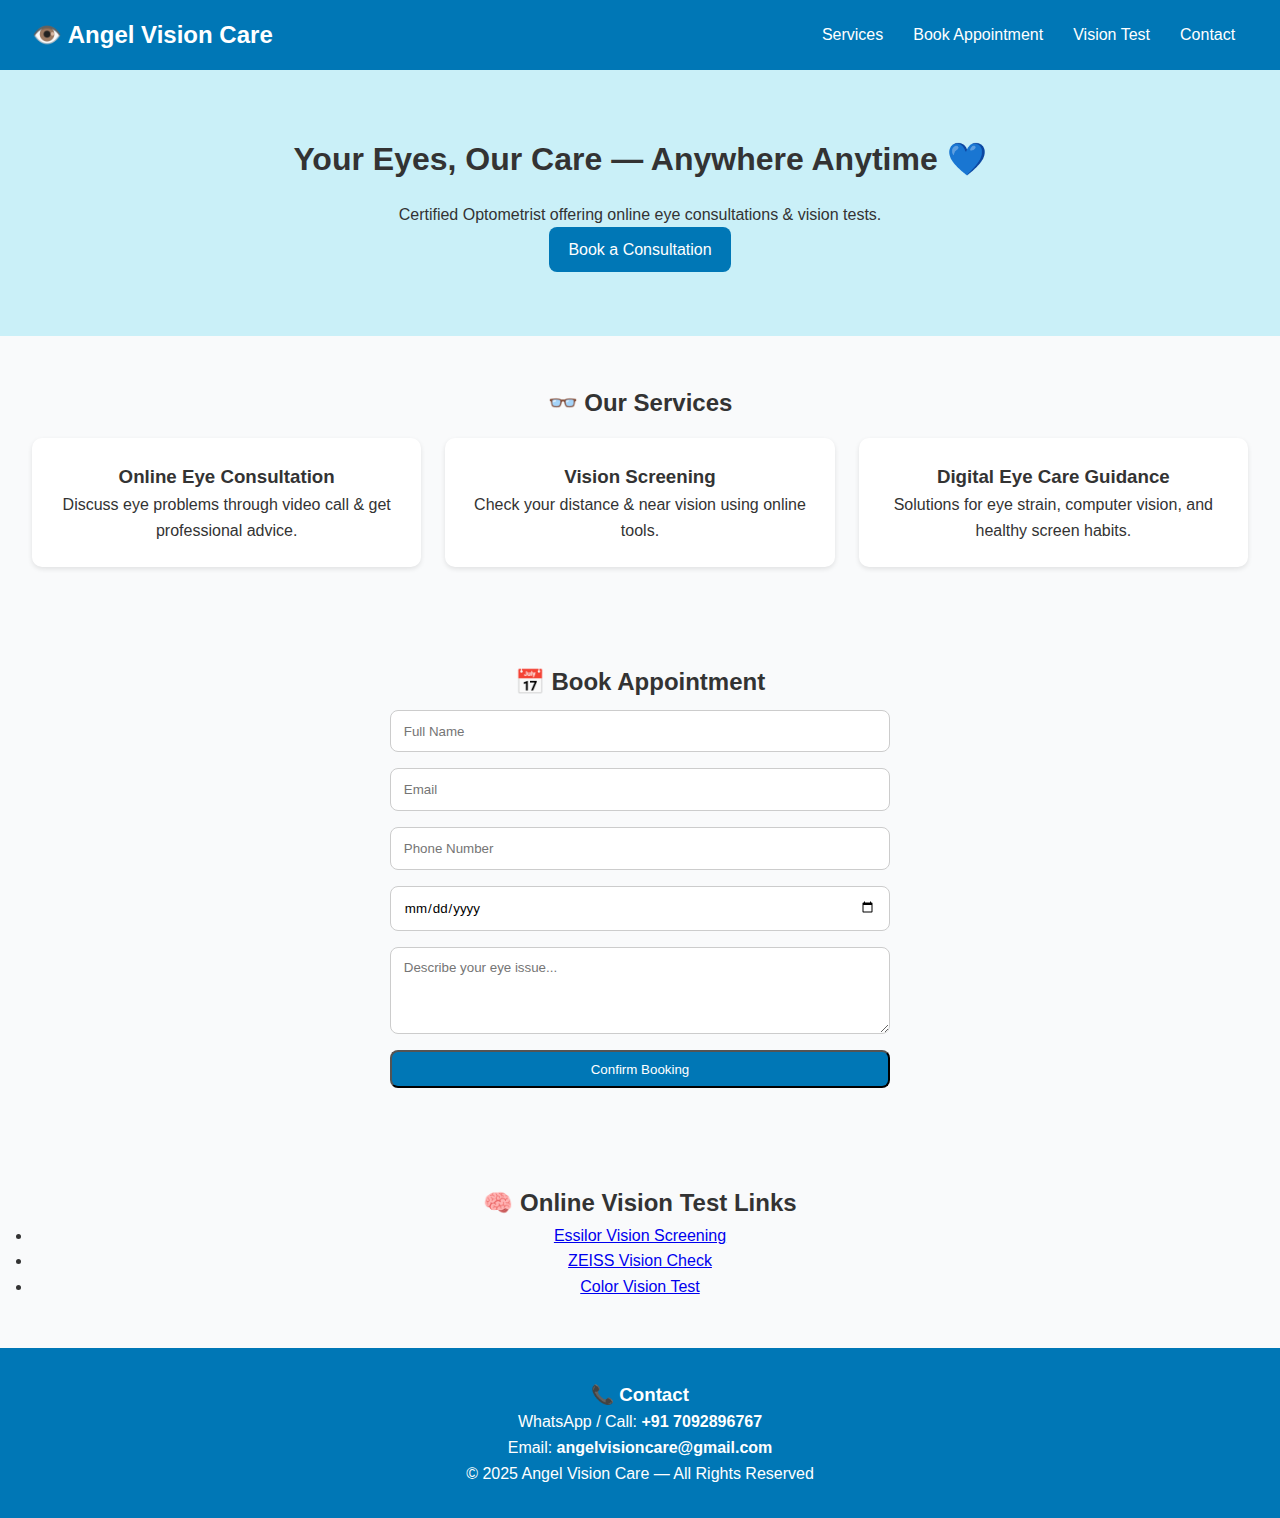
<file: index.html>
<!DOCTYPE html>
<html lang="en">
<head>
  <meta charset="UTF-8" />
  <meta name="viewport" content="width=device-width, initial-scale=1.0" />
  <title>Angel Vision Care | Tele-Optometry</title>
  <link rel="stylesheet" href="style.css" />
</head>
<body>
  <header class="navbar">
    <h1>👁️ Angel Vision Care</h1>
    <nav>
      <a href="#services">Services</a>
      <a href="#book">Book Appointment</a>
      <a href="#test">Vision Test</a>
      <a href="#contact">Contact</a>
    </nav>
  </header>

  <section class="hero">
    <h2>Your Eyes, Our Care — Anywhere Anytime 💙</h2>
    <p>Certified Optometrist offering online eye consultations & vision tests.</p>
    <a href="#book" class="btn">Book a Consultation</a>
  </section>

  <section id="services" class="section">
    <h2>👓 Our Services</h2>
    <div class="cards">
      <div class="card">
        <h3>Online Eye Consultation</h3>
        <p>Discuss eye problems through video call & get professional advice.</p>
      </div>
      <div class="card">
        <h3>Vision Screening</h3>
        <p>Check your distance & near vision using online tools.</p>
      </div>
      <div class="card">
        <h3>Digital Eye Care Guidance</h3>
        <p>Solutions for eye strain, computer vision, and healthy screen habits.</p>
      </div>
    </div>
  </section>

 <section id="book" class="section form-section">
  <h2>📅 Book Appointment</h2>
  <form id="appointmentForm" action="https://formspree.io/f/myznlvvk" method="POST">
    <input type="text" name="name" placeholder="Full Name" required>
    <input type="email" name="email" placeholder="Email" required>
    <input type="tel" name="phone" placeholder="Phone Number" required>
    <input type="date" name="date" required>
    <textarea name="message" placeholder="Describe your eye issue..." rows="4"></textarea>

    <!-- Hidden fields for Formspree -->
    <input type="hidden" name="_captcha" value="false">
    <input type="hidden" name="_next" value="https://gunarekha.github.io/Tele-optometry-website/thank-you.html">

    <button type="submit" class="btn">Confirm Booking</button>
  </form>

  <p id="confirmation"></p>
</section>


  <section id="test" class="section">
    <h2>🧠 Online Vision Test Links</h2>
    <ul>
      <li><a href="https://www.essilor.com/en/vision-tests/" target="_blank">Essilor Vision Screening</a></li>
      <li><a href="https://www.zeiss.com/vision-care/int/better-vision/zeiss-online-vision-screening-check.html" target="_blank">ZEISS Vision Check</a></li>
      <li><a href="https://enchroma.com/pages/color-blind-test" target="_blank">Color Vision Test</a></li>
    </ul>
  </section>

  <footer id="contact">
    <h3>📞 Contact</h3>
    <p>WhatsApp / Call: <b>+91 7092896767</b></p>
    <p>Email: <b>angelvisioncare@gmail.com</b></p>
    <p>© 2025 Angel Vision Care — All Rights Reserved</p>
  </footer>

  <script src="script.js"></script>
</body>
</html>
</file>
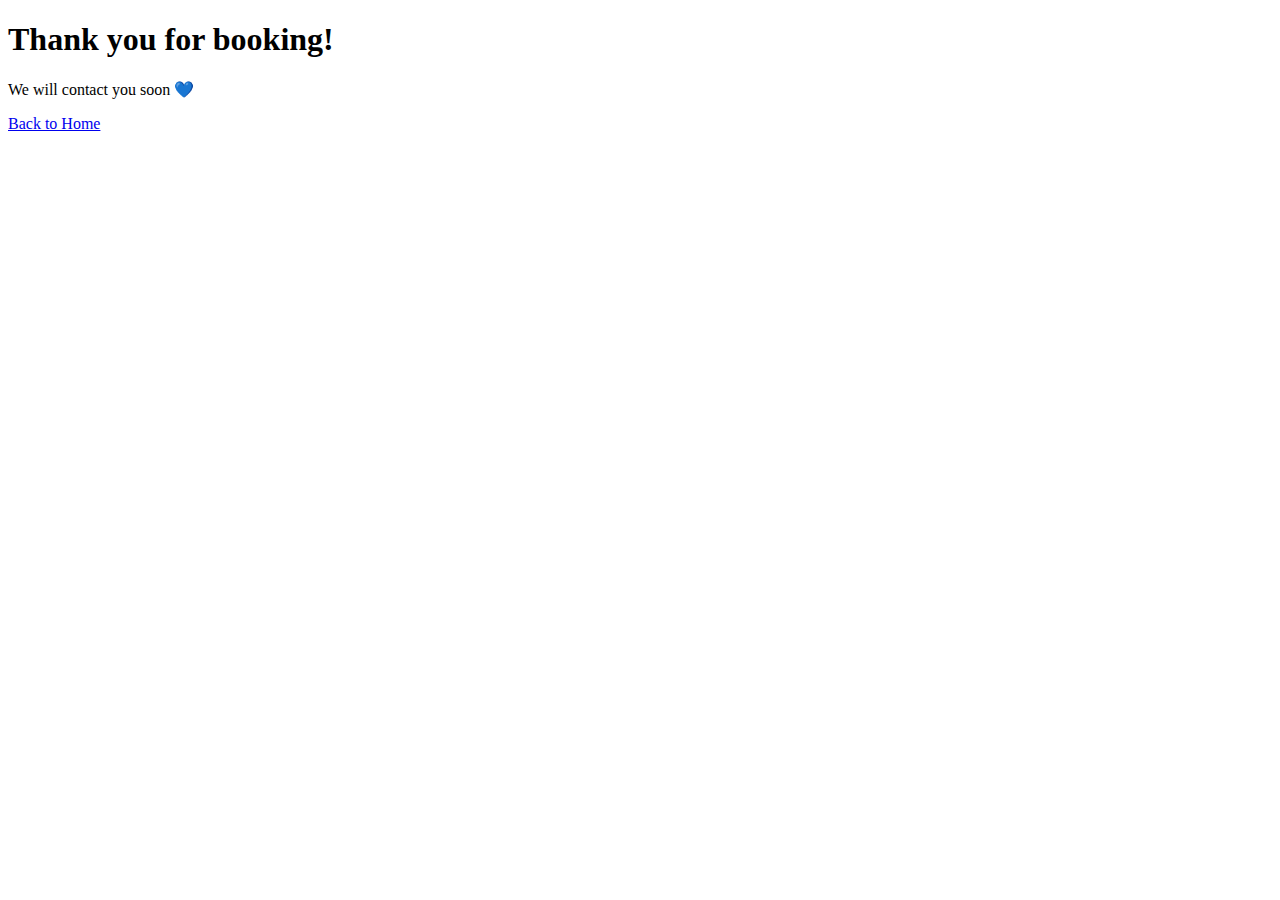
<file: thankyou.html>
<!DOCTYPE html>
<html lang="en">
<head>
  <meta charset="UTF-8">
  <meta name="viewport" content="width=device-width, initial-scale=1.0">
  <title>Thank You</title>
</head>
<body>
  <h1>Thank you for booking!</h1>
  <p>We will contact you soon 💙</p>
  <a href="https://gunarekha.github.io/Tele-optometry-website/">Back to Home</a>
</body>
</html>
</file>
<file: style.css>
* { box-sizing: border-box; margin: 0; padding: 0; font-family: "Poppins", sans-serif; }

body { background: #f9fafb; color: #333; line-height: 1.6; }

.navbar {
  background: #0077b6; color: #fff; display: flex;
  justify-content: space-between; align-items: center;
  padding: 1rem 2rem; flex-wrap: wrap;
}
.navbar h1 { font-size: 1.5rem; }
.navbar a { color: #fff; text-decoration: none; margin: 0 0.8rem; }
.navbar a:hover { text-decoration: underline; }

.hero {
  text-align: center; padding: 4rem 2rem; background: #caf0f8;
}
.hero h2 { font-size: 2rem; margin-bottom: 1rem; }
.btn {
  display: inline-block; background: #0077b6; color: #fff;
  padding: 0.6rem 1.2rem; border-radius: 8px; text-decoration: none;
  transition: 0.3s;
}
.btn:hover { background: #023e8a; }

.section { padding: 3rem 2rem; text-align: center; }
.cards {
  display: grid; grid-template-columns: repeat(auto-fit, minmax(250px, 1fr));
  gap: 1.5rem; margin-top: 1rem;
}
.card {
  background: #fff; padding: 1.5rem; border-radius: 10px;
  box-shadow: 0 2px 5px rgba(0,0,0,0.1);
}
.form-section form {
  max-width: 500px; margin: auto; display: flex; flex-direction: column;
}
form input, form textarea {
  margin: 0.5rem 0; padding: 0.8rem; border: 1px solid #ccc; border-radius: 8px;
}
form button { margin-top: 0.5rem; cursor: pointer; }
footer {
  background: #0077b6; color: #fff; text-align: center; padding: 2rem 1rem;
}
</file>
